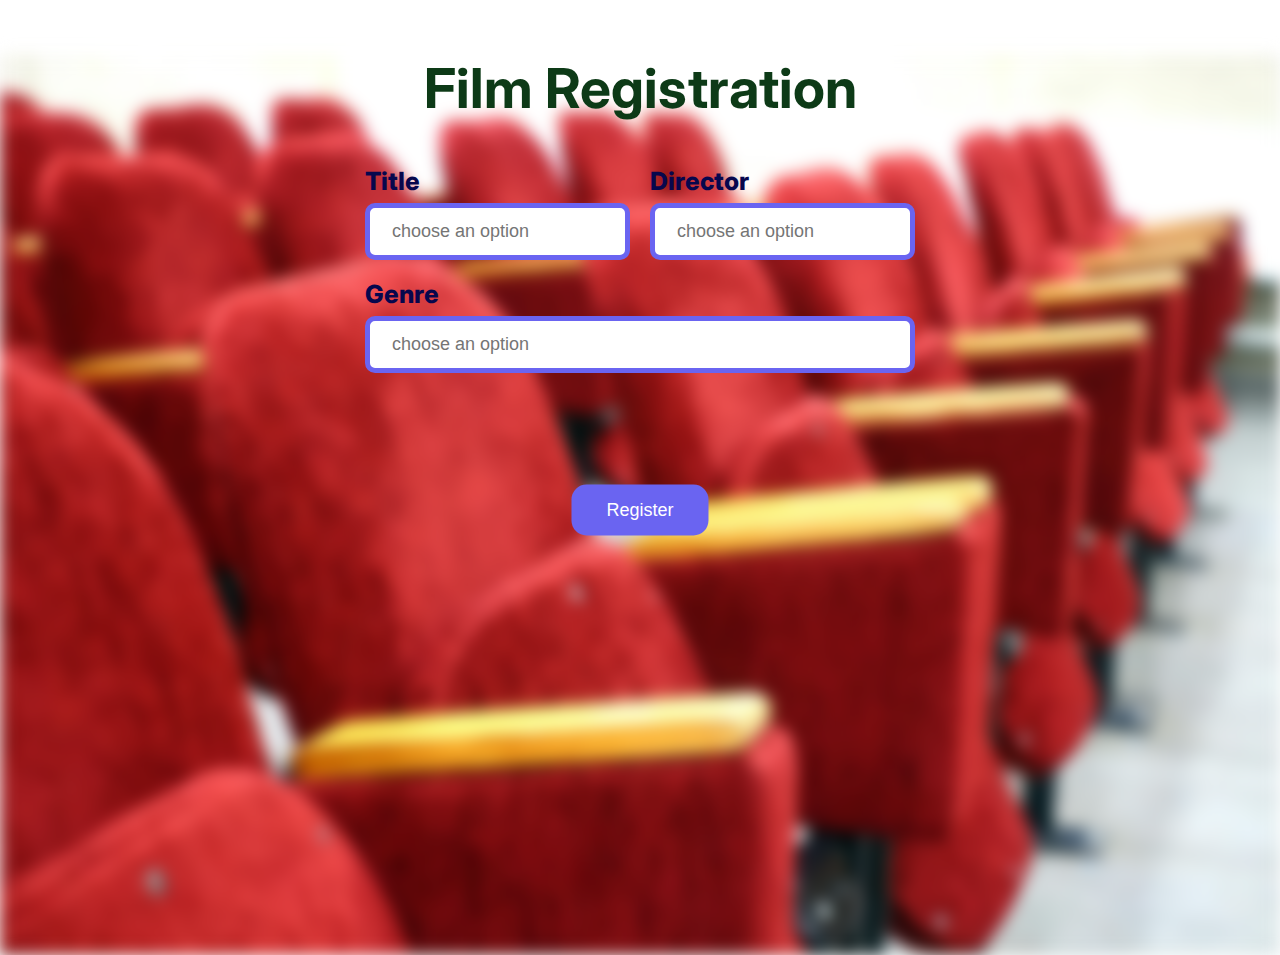
<file: ApiRest/src/main/resources/static/index.html>
<!DOCTYPE html>
<html lang="en">

<head>
  <meta charset="UTF-8">
  <meta name="viewport" content="width=device-width, initial-scale=1.0">
  <title>Api Movies</title>
  <link rel="stylesheet" href="style.css">
  <link rel="icon" href="assets/claqueta.png" type="image/png">
</head>

<body>
  <h1>Film Registration</h1>
  <div class="formbold-main-wrapper">

    <div class="formbold-form-wrapper">

      <form action="http://localhost:8000/api/v1/peliculas" method="POST">

        <div class="formbold-form-step-1 active">
          <div class="formbold-input-flex">
            <div>
              <label for="title" class="formbold-form-label"> Title </label>
              <input type="text" name="title" id="title" placeholder="choose an option" class="formbold-form-input" />
            </div>
            <div>
              <label for="director" class="formbold-form-label"> Director </label>
              <input type="text" name="director" id="director" placeholder="choose an option"
                class="formbold-form-input" />
            </div>
          </div>


          <div>
            <label for="genre" class="formbold-form-label"> Genre </label>
            <input type="text" name="genre" id="genre" placeholder="choose an option" class="formbold-form-input" />
          </div>
        </div>



        <button id="btnRegister" class="formbold-btn">
          Register

        </button>

      </form>
    </div>
  </div>
  <script src="form.js"></script>

</body>

</html>
</file>
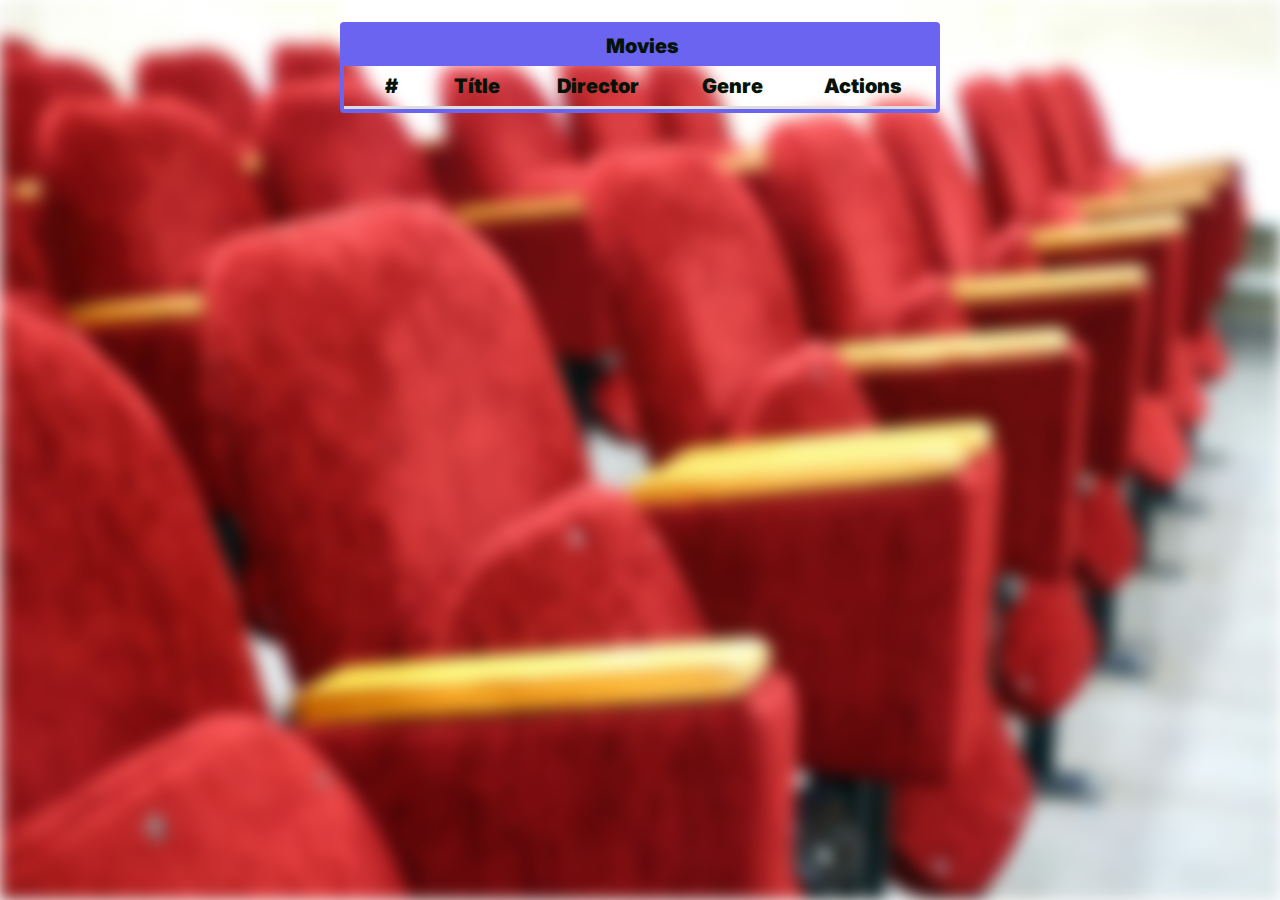
<file: ApiRest/src/main/resources/static/table.html>
<!DOCTYPE html>
<html lang="en">
<head>
    <meta charset="UTF-8">
    <meta name="viewport" content="width=device-width, initial-scale=1.0">
    <title>Table of Films</title>
    <link rel="stylesheet" href="table.css">
    <link rel="stylesheet" href="style.css">
    <link rel="stylesheet" href="https://fonts.googleapis.com/icon?family=Material+Icons">
    <link rel="icon" href="assets/claqueta.png" type="image/png">
  </head>
<body>
    
 
    <table id="table">
        <thead>
          <tr>
            <th colspan="6">Movies</th>
          </tr>
          <tr>
            <th>#</th>
            <th>Títle</th>
            <th>Director</th>
            <th>Genre</th>
            <th>Actions</th>
          </tr>
        </thead>
        <tbody>
        </tbody>
      </table>


      <div id="form">
        <h1 class="title">Movie Modification</h1>
      <div class="formbold-main-wrapper">
          <div class="formbold-form-wrapper">
            <form >
                <div class="formbold-input-flex">
                  <div>
                    <label for="title" class="formbold-form-label"> Títle </label>
                      <input
                      type="text"
                      name="title"
                      id="title"
                      placeholder="choose an option"
                      class="formbold-form-input"
                      />
                     
                  </div>
                  <div>
                    <label for="director" class="formbold-form-label"> Director </label>
                      <input
                      type="text"
                      name="director"
                      id="director"
                      placeholder="choose an option"
                      class="formbold-form-input"
                      />
                    
                  </div>
                </div>
        
                <div class="formbold-input-flex">
                  <div>
                    <label for="genre" class="formbold-form-label"> Genre </label>
                      <input
                      type="text"
                      name="genre"
                      id="genre"
                      placeholder="choose an option"
                      class="formbold-form-input"
                      />
                
                  </div>
                </div>
        
                <button class="formbold-btn"  id="btnModify">
                  Modify
                </button>
            </form>
          </div>
        </div>
        </div>

<script src="table.js"></script>  
</body>
</html>
</file>
<file: ApiRest/src/main/resources/static/style.css>
@import url('https://fonts.googleapis.com/css2?family=Inter:wght@400;500;600;700&display=swap');
* {
  margin: 0;
  padding: 0;
  box-sizing: border-box;
}
body {
  font-family: "Inter", sans-serif;
  height: 100vh; 
  position: relative;
  overflow: hidden;
}

body::before {
  content: '';
  position: absolute; 
  top: 0;
  left: 0;
  right: 0;
  bottom: 0;
  background-image: url('assets/cinema.jpg'); 
  background-size: cover; 
  background-repeat: no-repeat; 
  background-position: center; 
  filter: blur(8px);
  z-index: -1; 
}

/* modificacion */

h1 {
    text-align: center;
    margin-top: 1em;
    font-size: 55px;
    color: #0d3a17;
}

#form {
  visibility: hidden;
}

/* modificacion */

.formbold-main-wrapper {
  display: flex;
  align-items: center;
  justify-content: center;
  padding: 48px;
  /* position: relative; */
}

.formbold-form-wrapper {
  margin: 0 auto;
  max-width: 550px;
  width: 100%;
  background: transparent;
}

.formbold-steps {
  padding-bottom: 18px;
  margin-bottom: 35px;
  border-bottom: 1px solid #DDE3EC;
}
.formbold-steps ul {
  padding: 0;
  margin: 0;
  list-style: none;
  display: flex;
  gap: 40px;
}
.formbold-steps li {
  display: flex;
  align-items: center;
  gap: 14px;
  font-weight: 900;
  font-size: 22px;
  line-height: 24px;
  color: #536387;
}
.formbold-steps li span {
  display: flex;
  align-items: center;
  justify-content: center;
  background: #DDE3EC;
  border-radius: 50%;
  width: 36px;
  height: 36px;
  font-weight: bold;
  font-size: 35px;
  line-height: 24px;
  color: #536387;
}
.formbold-steps li.active {
  color: #07074D;;
}
.formbold-steps li.active span {
  background: #6A64F1;
  color: #FFFFFF;
}

.formbold-input-flex {
  display: flex;
  gap: 20px;
  margin-bottom: 22px;
}
.formbold-input-flex > div {
  width: 50%;
}
.formbold-form-input {
  width: 100%;
  padding: 13px 22px;
  border-radius: 10px;
  border: 5px solid #6A64F1;
  background: #FFFFFF;
  font-weight: 500;
  font-size: 18px;
  color: #536387;
  outline: none;
  resize: none;
}
.formbold-form-input:focus {
  border-color: #6a64f1;
  box-shadow: 0px 3px 8px rgba(0, 0, 0, 0.05);
}
.formbold-form-label {
  color: #07074D;
  font-weight: 800;
  font-size: 25px;
  line-height: 24px;
  display: block;
  margin-bottom: 10px;
}

.formbold-form-confirm {
  border-bottom: 1px solid #DDE3EC;
  padding-bottom: 35px;
}
.formbold-form-confirm p {
  font-size: 16px;
  line-height: 24px;
  color: #536387;
  margin-bottom: 22px;
  width: 75%;
}
.formbold-form-confirm > div {
  display: flex;
  gap: 15px;
}

.formbold-confirm-btn {
  display: flex;
  align-items: center;
  gap: 10px;
  background: #FFFFFF;
  border: 0.5px solid #DDE3EC;
  border-radius: 5px;
  font-size: 16px;
  line-height: 24px;
  color: #536387;
  cursor: pointer;
  padding: 10px 20px;
  transition: all .3s ease-in-out;
}
.formbold-confirm-btn {
  box-shadow: 0px 1px 2px rgba(0, 0, 0, 0.12);
}
.formbold-confirm-btn.active {
  background: #6A64F1;
  color: #FFFFFF;
}

.formbold-form-step-1,
.formbold-form-step-2,
.formbold-form-step-3 {
  display: none;
}
.formbold-form-step-1.active,
.formbold-form-step-2.active,
.formbold-form-step-3.active {
  display: block;
}

.formbold-form-btn-wrapper {
  display: flex;
  align-items: center;
  justify-content: flex-end;
  gap: 25px;
  margin-top: 25px;
}
.formbold-back-btn {
  cursor: pointer;
  background: #FFFFFF;
  border: none;
  color: #07074D;
  font-weight: 500;
  font-size: 16px;
  line-height: 24px;
  display: none;
}
.formbold-back-btn.active {
  display: block;
}
#btnRegister {
  position: absolute; 
  top: 50%;  
  /* top: 500px; */
  left: 50%; 
  transform: translate(-50%, -50%); 
  display: flex;
  align-items: center;
  gap: 5px;
  font-size: 18px;
  border-radius: 15px;
  padding: 15px 35px;
  margin-top: 5px;
  border: none;
  font-weight: 500;
  background-color: #6A64F1;
  color: white;
  cursor: pointer;
  transition: transform 0.5s ease, box-shadow 0.3s ease;
}
#btnRegister:hover {
  color: #000000;
  font-weight: 600;
  box-shadow: 0 4px 15px rgba(0, 0, 0, 0.2); 
}
</file>
<file: ApiRest/src/main/resources/static/table.css>
* {
    margin: 0;
    padding: 0;
    box-sizing: border-box;
  }
  
  body {
    font-family: -apple-system, BlinkMacSystemFont, "Segoe UI", Roboto, "Helvetica Neue", Arial, sans-serif;
    color: #333;
    padding-top: 20px;
  }
  
  #table {
    text-align: left;
    line-height: 40px;
    border-collapse: separate;
    border-spacing: 0;
    border: 4px solid #6A64F1; 
    width: 600px;
    margin: 2px auto; 
    border-radius: .25rem;
    font-size: 20px;
  }
  
  thead tr:first-child {
    background: #6A64F1;
    color: #ffffff;
    border: none;
  }
  
  th:first-child,
  td:first-child {
    padding: 0 15px 0 20px;
  }
  
  th {
    text-align: center;
    font-weight: 900;
    font-size: 20px;
    color: #051207;
  }
  
  thead tr:last-child th {
    border-bottom: 3px solid #ddd;
  }
  
  tbody tr:hover {
    cursor: default;
  }
  
  tbody tr:last-child td {
    border: none;
  }
  
  tbody td {
    border-bottom: 2px solid #1cf732;
    color: #051207;/* #ffffff;*/
    font-weight: bold;
    font-size: 20px;
  }
  
  td:last-child {
    padding-right: 0px;
  }


  .title {
    padding-top: 3px;
    color: #032306;
  }
  
  .formbold-main-wrapper {
    display: flex;
    align-items: center;
    justify-content: center;
    padding: 48px;
    margin-top: -48px; 
    position: relative;
  }


  #btnModify {
    position: absolute; 
    top: 90%; 
    left: 50%; 
    transform: translate(-50%, -50%); 
    display: flex;
    align-items: center;
    gap: 5px;
    font-size: 18px;
    border-radius: 15px;
    padding: 15px 35px;
    border: none;
    font-weight: 500;
    background-color: #6A64F1;
    color: white;
    cursor: pointer;
    transition: transform 0.5s ease, box-shadow 0.3s ease;
  }
  #btnModify:hover {
    color: #000000;
    font-weight: 600;
    box-shadow: 0 4px 15px rgba(0, 0, 0, 0.2); 
  }
  
  .edit:hover {
    color: #08ac18;
  }
  
  .delete:hover {
    color: #141313;
  }
</file>
